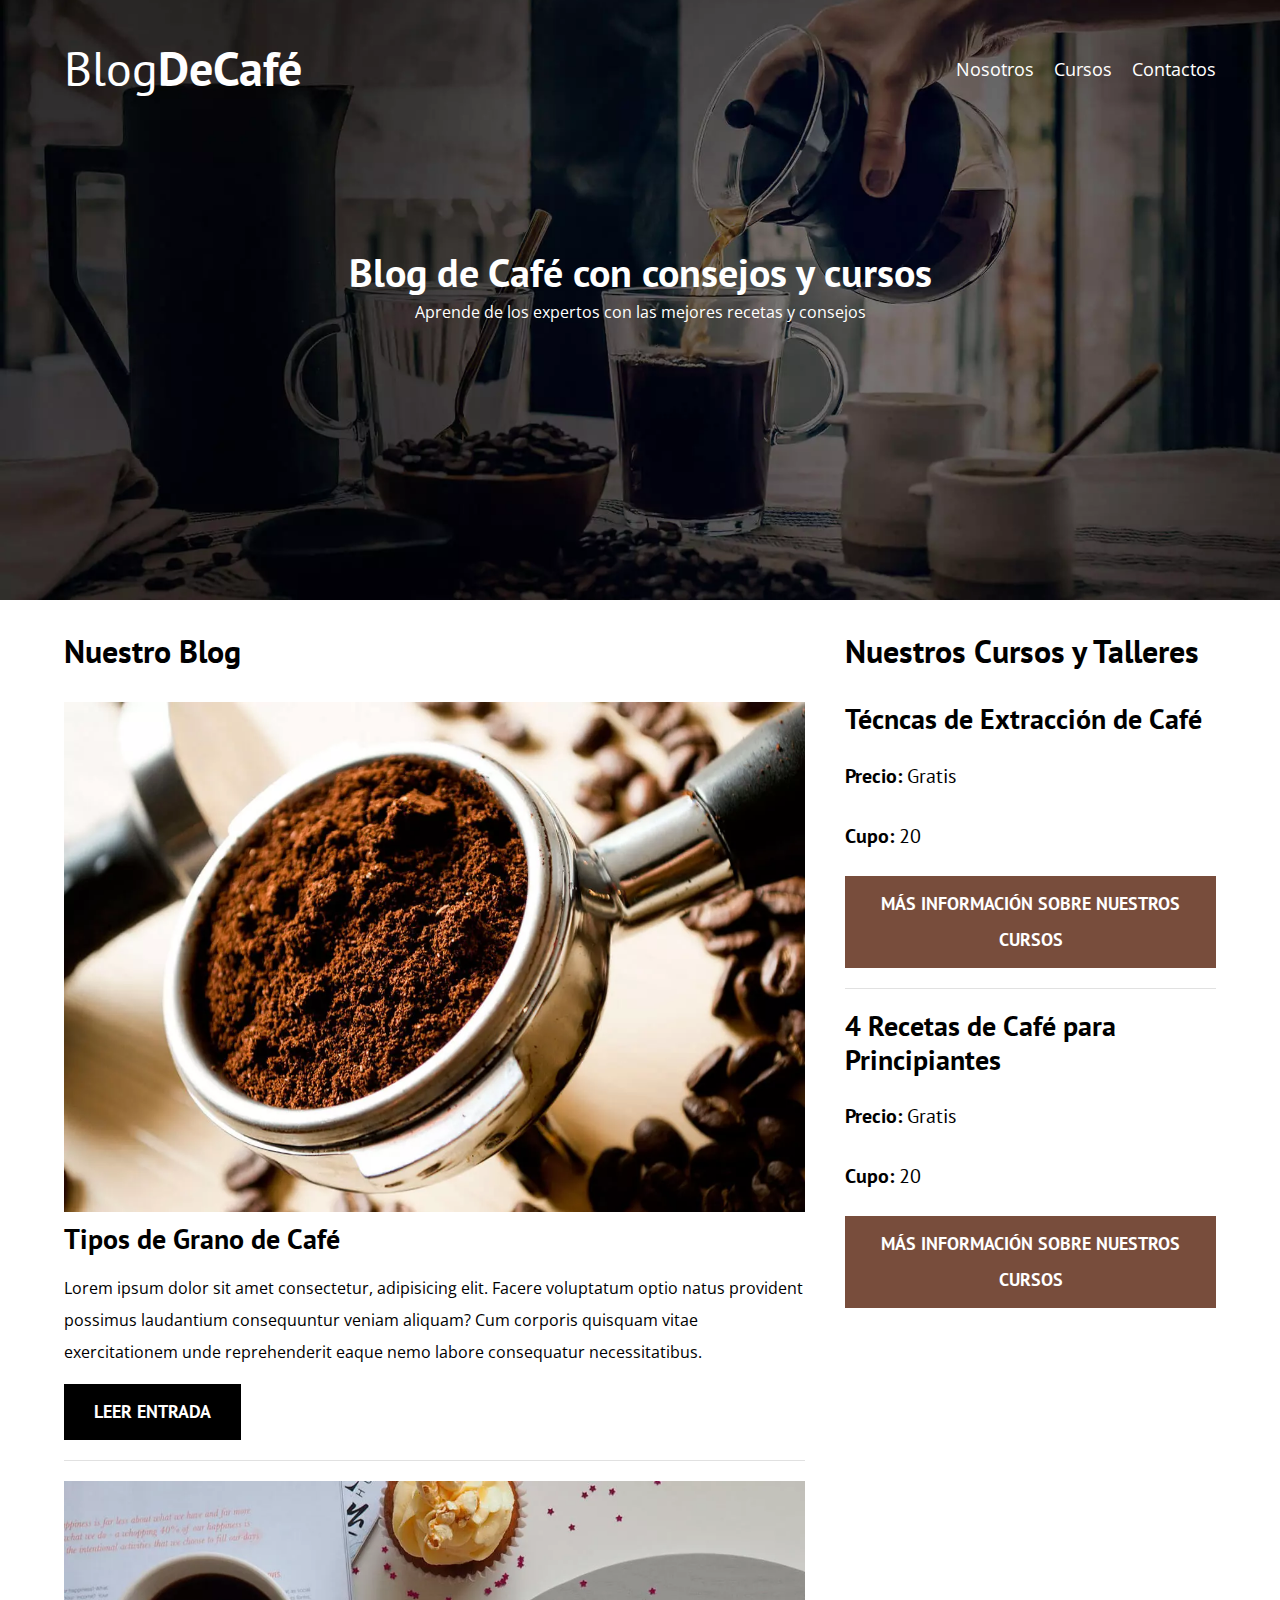
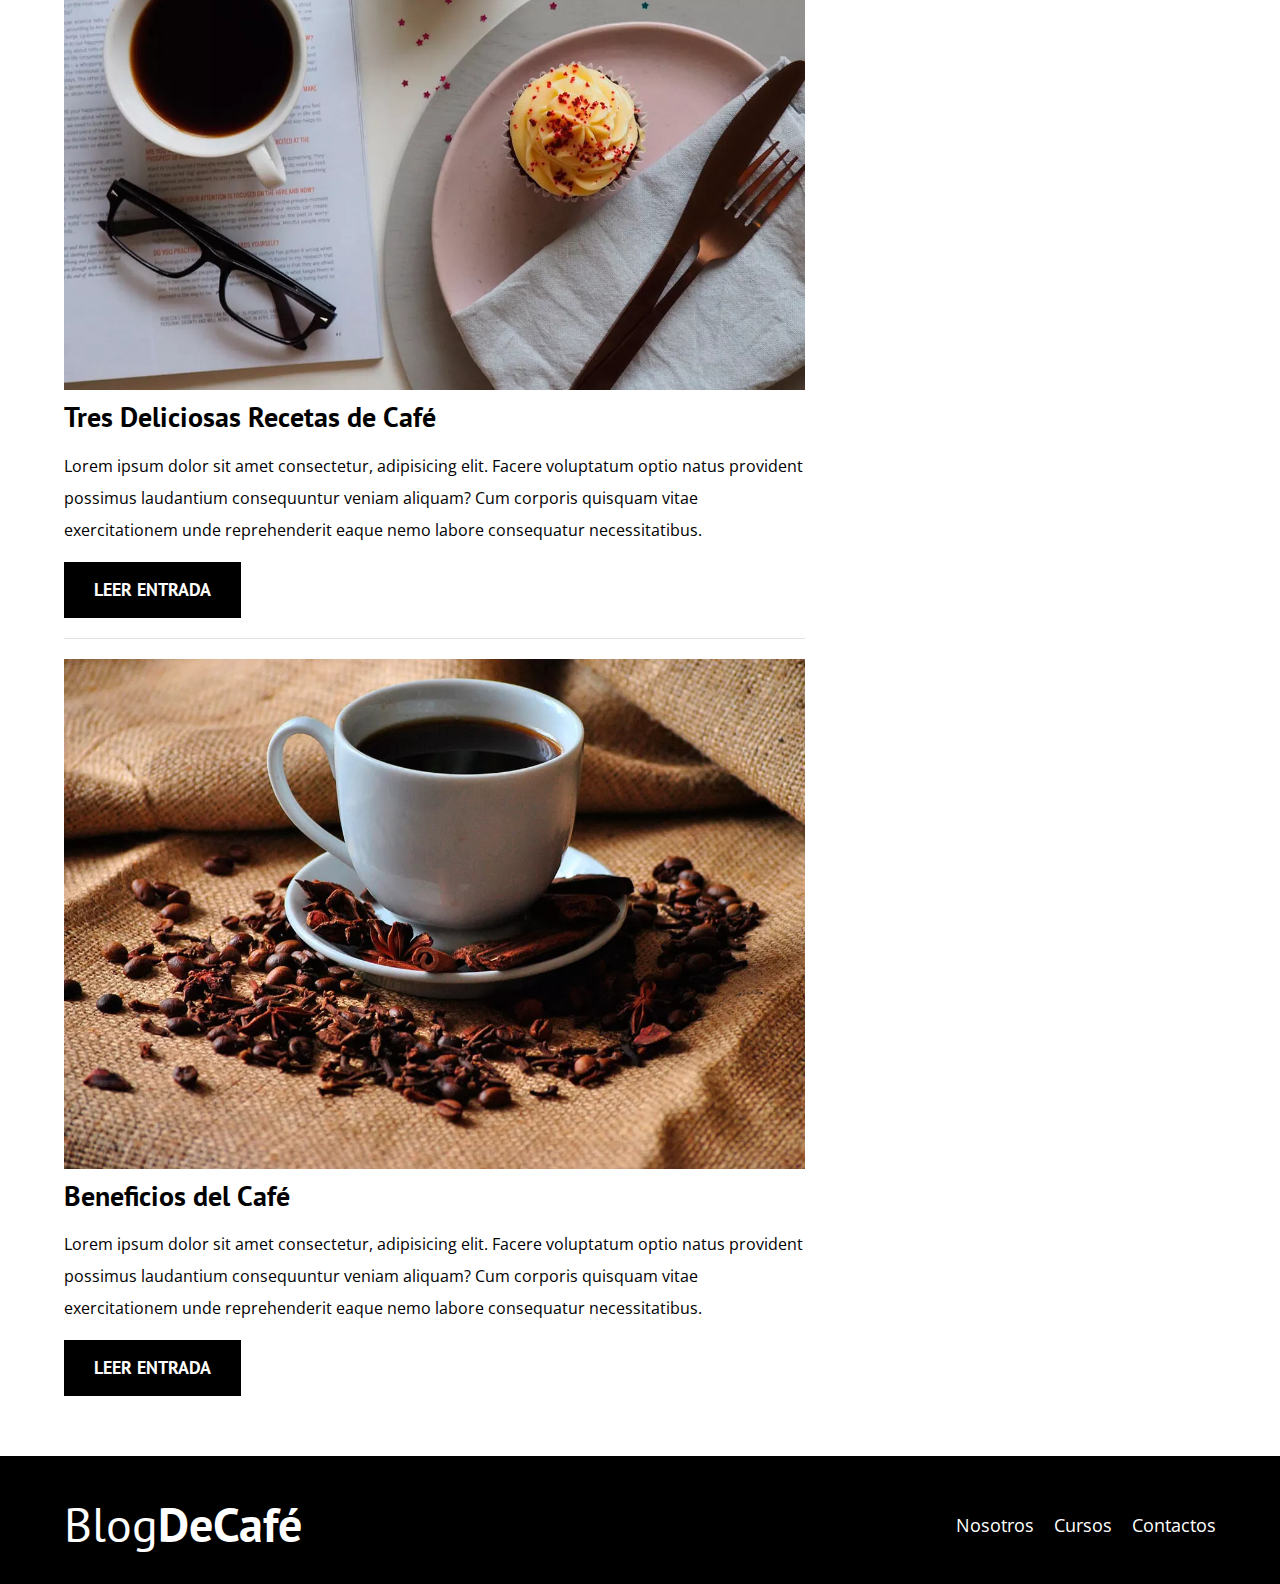
<file: blogdecafe_inicio/blogdecafe_inicio/index.html>
<!DOCTYPE html>
<html lang="en">
<head>
    <meta charset="UTF-8">
    <meta name="viewport" content="width=device-width, initial-scale=1.0">
    <title>BlogDeCafé</title>
    <meta name="description" content="Página Web de blog de Café">
    
    <link rel="preconnect" href="https://fonts.googleapis.com">
    <link rel="preconnect" href="https://fonts.gstatic.com" crossorigin>

    <!--Prefetch-->
    <link rel="prefetch" href="nosotros.html" as="document">
   
    <!--Preload-->
    <link rel="preload" href="css/normalize.css" as="style">
    <link rel="stylesheet" href="css/normalize.css">

    <link rel="preload" href="https://fonts.googleapis.com/css2?family=Open+Sans&family=PT+Sans:wght@400;700&display=swap" crossorigin="crossorigin" as="font">
    <link href="https://fonts.googleapis.com/css2?family=Open+Sans&family=PT+Sans:wght@400;700&display=swap" rel="stylesheet">

    <link rel="preload" href="css/style.css" as="style">
    <link rel="stylesheet" href="css/style.css">

</head>
<body>
    <header class="header">
        <div class="contenedor">
            <div class="barra">
                <a class="logo" href="index.html">
                    <h1 class="logo__nombre no-margin centrar-texto">Blog<span class="logo__bold">DeCafé</span></h1>
                </a>
                <nav class="navegacion">
                    <a href="nosotros.html" class="navegacion__enlace">Nosotros</a>
                    <a href="cursos.html" class="navegacion__enlace">Cursos</a>
                    <a href="contacto.html" class="navegacion__enlace">Contactos</a>
                    </a>
                </nav>
            </div>
        </div>
        <div class="header__texto">
            <h2 class="no-margin">Blog de Café con consejos y cursos</h2>
            <p class="no-margin">Aprende de los expertos con las mejores recetas y consejos</p>
        </div>
    </header>
    <div class="contenedor contenido-principal">
        <main class="blog">
            <h3>Nuestro Blog</h3>
            <article class="entrada">
                <div class="entrada__imagen">
                    <picture>
                        <source loading="lazy" srcset="img/blog1.webp" type="image/webp">
                        <img loading="lazy" src="img/blog1.jpg" alt="imagen blog">
                    </picture>
                </div>
                <div class="entrada__contenido">
                    <h4 class="no-margin">Tipos de Grano de Café</h4>
                    <p>Lorem ipsum dolor sit amet consectetur, adipisicing elit. Facere voluptatum optio natus provident possimus laudantium consequuntur veniam aliquam? Cum corporis quisquam vitae exercitationem unde reprehenderit eaque nemo labore consequatur necessitatibus.</p>
                    <a href="entrada.html" class="boton boton--primario">Leer Entrada</a>
                </div>
            </article>

            <article class="entrada">
                <div class="entrada__imagen"> 
                    <picture>
                        <source loading="lazy" srcset="img/blog2.webp" type="image/webp">
                        <img loading="lazy" src="img/blog2.jpg" alt="imagen blog">
                    </picture>
                </div>
                <div class="entrada__contenido">
                    <h4 class="no-margin">Tres Deliciosas Recetas de Café</h4>
                    <p>Lorem ipsum dolor sit amet consectetur, adipisicing elit. Facere voluptatum optio natus provident possimus laudantium consequuntur veniam aliquam? Cum corporis quisquam vitae exercitationem unde reprehenderit eaque nemo labore consequatur necessitatibus.</p>
                    <a href="entrada.html" class="boton boton--primario">Leer Entrada</a>
                </div>
            </article>

            <article class="entrada">
                <div class="entrada__imagen">
                    <picture>
                        <source loading="lazy" srcset="img/blog3.webp" type="image/webp">
                        <img loading="lazy" src="img/blog3.jpg" alt="imagen blog">
                </picture>
                </div>
                <div class="entrada__contenido">
                    <h4 class="no-margin">Beneficios del Café</h4>
                    <p>Lorem ipsum dolor sit amet consectetur, adipisicing elit. Facere voluptatum optio natus provident possimus laudantium consequuntur veniam aliquam? Cum corporis quisquam vitae exercitationem unde reprehenderit eaque nemo labore consequatur necessitatibus.</p>
                    <a href="entrada.html" class="boton boton--primario">Leer Entrada</a>
                </div>
            </article>
        </main>
        <aside class="sidebar">
            <h3>Nuestros Cursos y Talleres</h3>
            <ul class="cursos no-padding">
                <li class="widget-curso">
                    <h4 class="no-margin">Técncas de Extracción de Café</h4>
                    <p class="widget-curso__label">Precio: 
                        <span class="widget-curso__info">Gratis</span>
                    </p>
                    <p class="widget-curso__label">Cupo: 
                        <span class="widget-curso__info">20</span>
                    </p>
                    <a href="entrada.html" class="boton boton--secundario">Más Información sobre nuestros cursos</a>
                </li>

                <li class="widget-curso">
                    <h4 class="no-margin">4 Recetas de Café para Principiantes</h4>
                    <p class="widget-curso__label">Precio: 
                        <span class="widget-curso__info">Gratis</span>
                    </p>
                    <p class="widget-curso__label">Cupo: 
                        <span class="widget-curso__info">20</span>
                    </p>
                    <a href="entrada.html" class="boton boton--secundario">Más Información sobre nuestros cursos</a>
                </li>

            </ul>
        </aside>
    </div>
    <footer class="footer">
        <div class="contenedor">
            <div class="barra">
                <a class="logo" href="index.html">
                    <h1 class="logo__nombre no-margin centrar-texto">Blog<span class="logo__bold">DeCafé</span></h1>
                </a>
                <nav class="navegacion">
                    <a href="nosotros.html" class="navegacion__enlace">Nosotros</a>
                    <a href="cursos.html" class="navegacion__enlace">Cursos</a>
                    <a href="contacto.html" class="navegacion__enlace">Contactos</a>
                    </a>
                </nav>
            </div>
        </div>
    </footer>
    <script src="js/modernizr.js"></script>
</body>
</html>
</file>
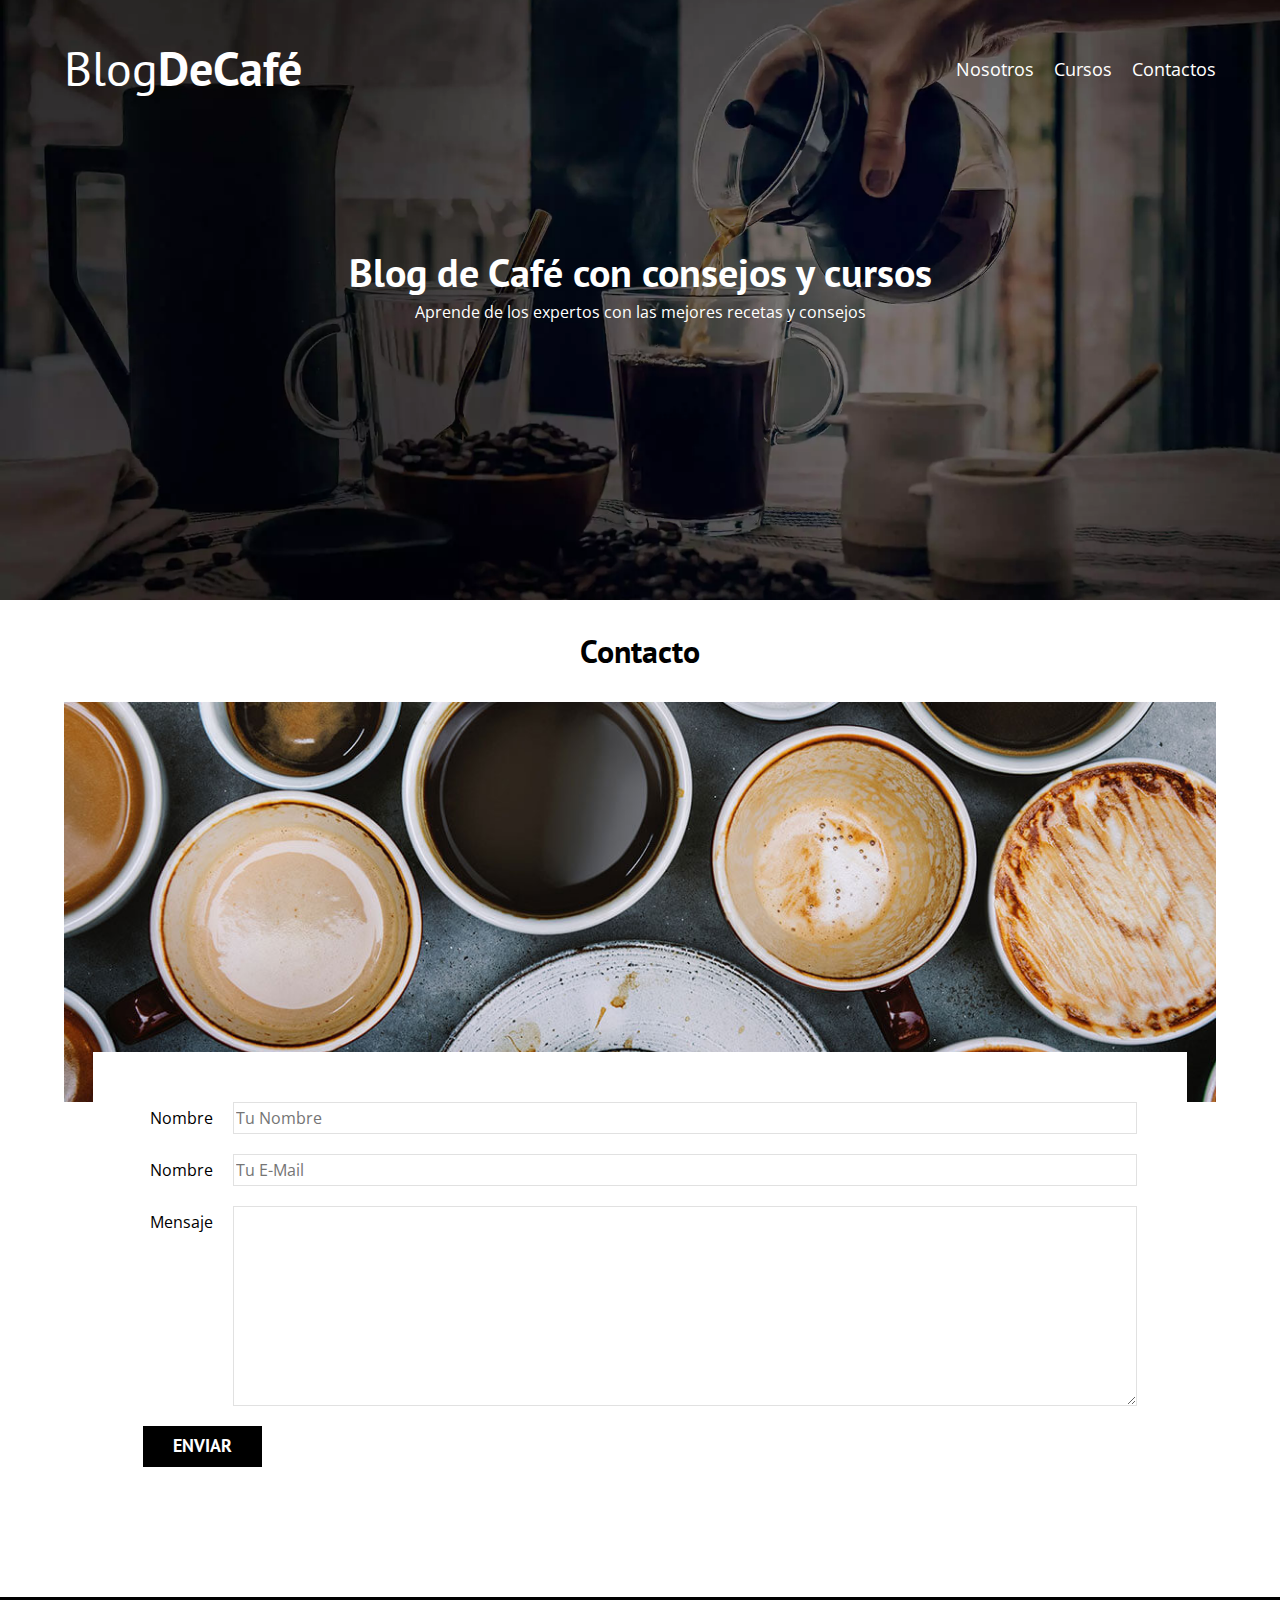
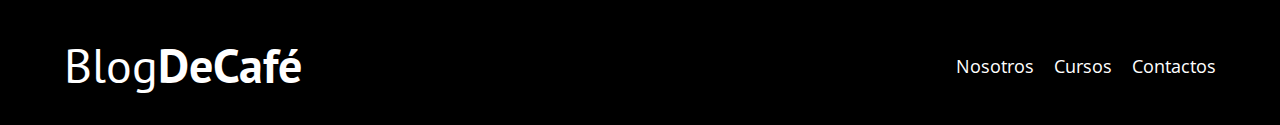
<file: blogdecafe_inicio/blogdecafe_inicio/contacto.html>
<!DOCTYPE html>
<html lang="en">
<head>
    <meta charset="UTF-8">
    <meta name="viewport" content="width=device-width, initial-scale=1.0">
    <title>BlogDeCafé</title>
    <link rel="stylesheet" href="css/normalize.css">
    <link rel="preconnect" href="https://fonts.googleapis.com">
    <link rel="preconnect" href="https://fonts.gstatic.com" crossorigin>
    <link href="https://fonts.googleapis.com/css2?family=Open+Sans&family=PT+Sans:wght@400;700&display=swap" rel="stylesheet">
    <link rel="stylesheet" href="css/style.css">

</head>
<body>
    <header class="header">
        <div class="contenedor">
            <div class="barra">
                <a class="logo" href="index.html">
                    <h1 class="logo__nombre no-margin centrar-texto">Blog<span class="logo__bold">DeCafé</span></h1>
                </a>
                <nav class="navegacion">
                    <a href="nosotros.html" class="navegacion__enlace">Nosotros</a>
                    <a href="cursos.html" class="navegacion__enlace">Cursos</a>
                    <a href="contacto.html" class="navegacion__enlace">Contactos</a>
                    </a>
                </nav>
            </div>
        </div>
        <div class="header__texto">
            <h2 class="no-margin">Blog de Café con consejos y cursos</h2>
            <p class="no-margin">Aprende de los expertos con las mejores recetas y consejos</p>
        </div>
    </header>

    <main class="contenedor">
        <h3 class="centrar-texto">Contacto</h3>
        <div class="contacto-bg"></div>
        <form class="formulario">
            <div class="campo">
                <label class="campo__label" for="nombre">Nombre</label>
                <input
                    class="campo__field"
                    type="text"
                    placeholder="Tu Nombre"
                    id="nombre">
            </div>
            <div class="campo">
                <label class="campo__label" for="email">Nombre</label>
                <input
                    class="campo__field"
                    type="email"
                    placeholder="Tu E-Mail"
                    id="email">
            </div>
            <div class="campo">
                <label class="campo__label" for="mensaje">Mensaje</label>
                <textarea 
                    class="campo__field campo__field--textarea"
                    id="mensaje">
                </textarea>
            </div>
            <div class="campo">
                <input type="submit" value="Enviar" class="boton boton--primario">
            </div>

        </form>
    </main>

    <footer class="footer">
        <div class="contenedor">
            <div class="barra">
                <a class="logo" href="index.html">
                    <h1 class="logo__nombre no-margin centrar-texto">Blog<span class="logo__bold">DeCafé</span></h1>
                </a>
                <nav class="navegacion">
                    <a href="nosotros.html" class="navegacion__enlace">Nosotros</a>
                    <a href="cursos.html" class="navegacion__enlace">Cursos</a>
                    <a href="contacto.html" class="navegacion__enlace">Contactos</a>
                    </a>
                </nav>
            </div>
        </div>
    </footer>
    <script src="js/modernizr.js"></script>
</body>
</html>
</file>
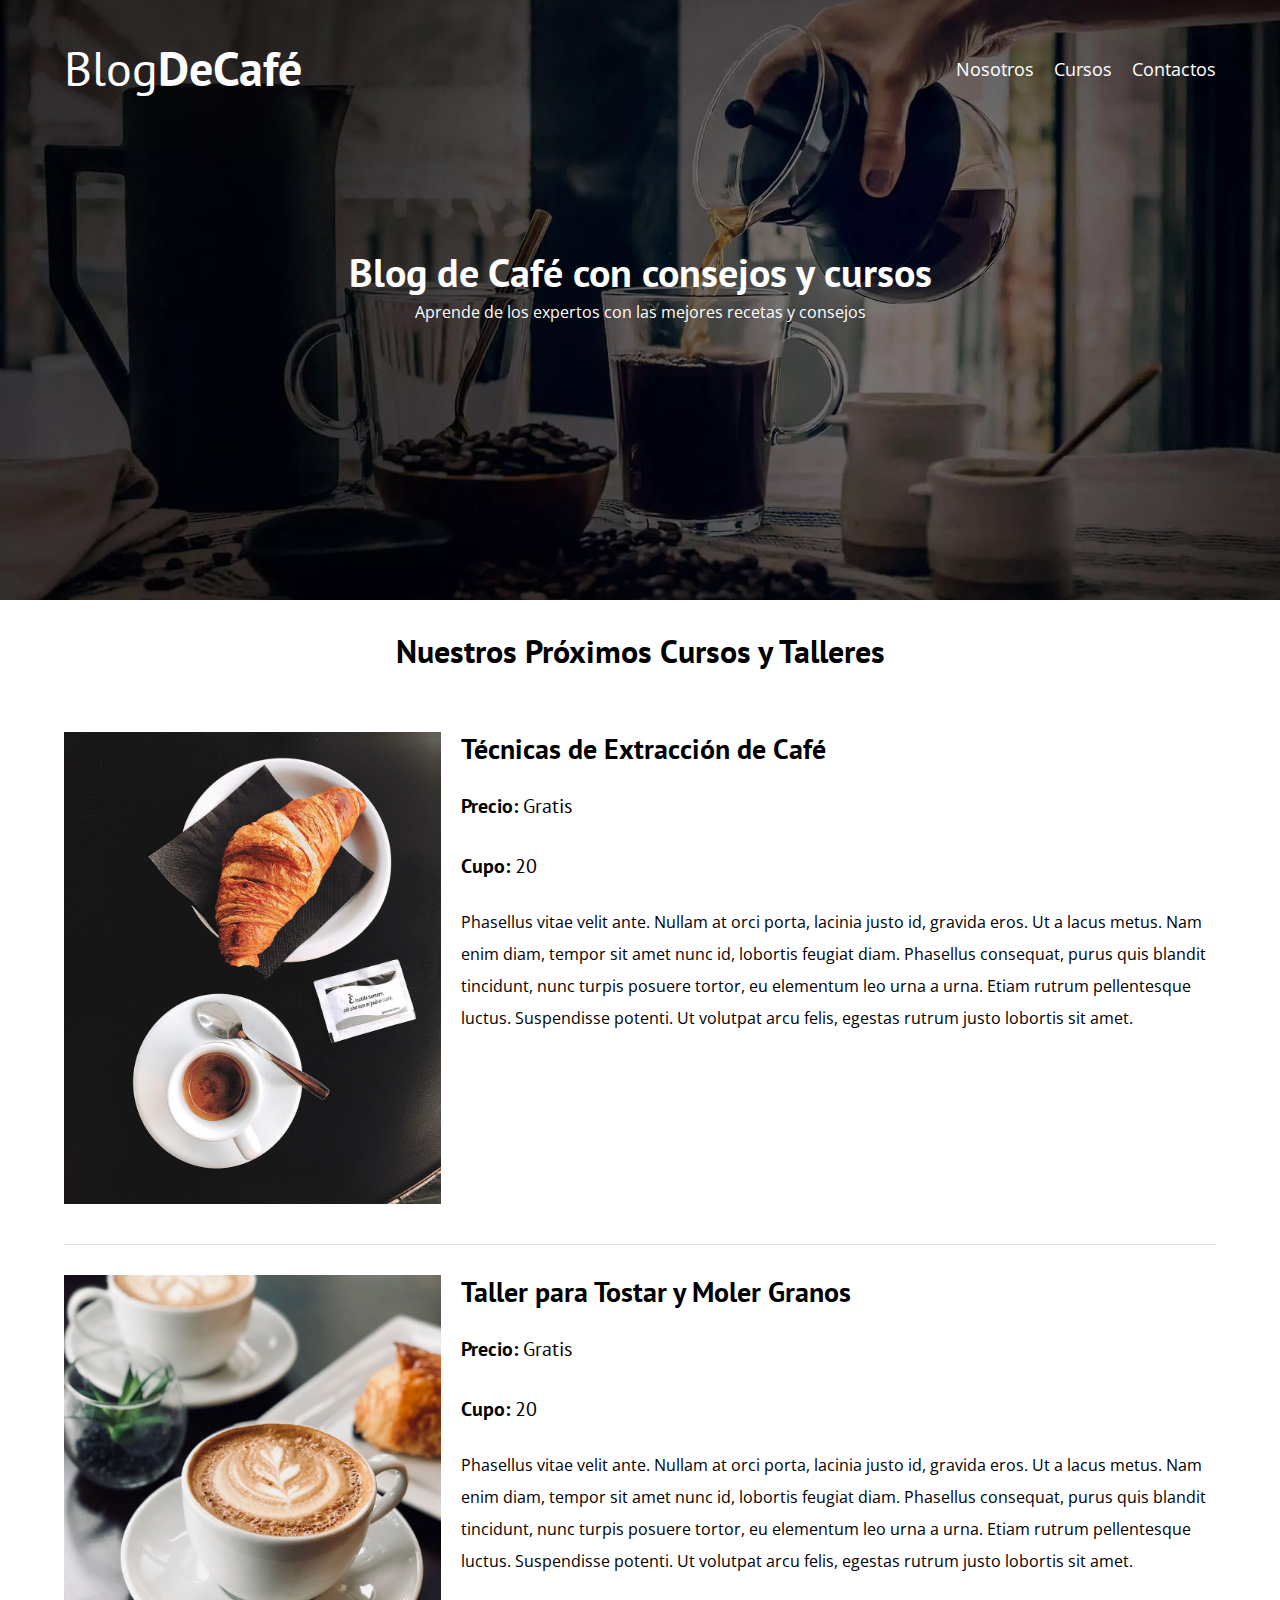
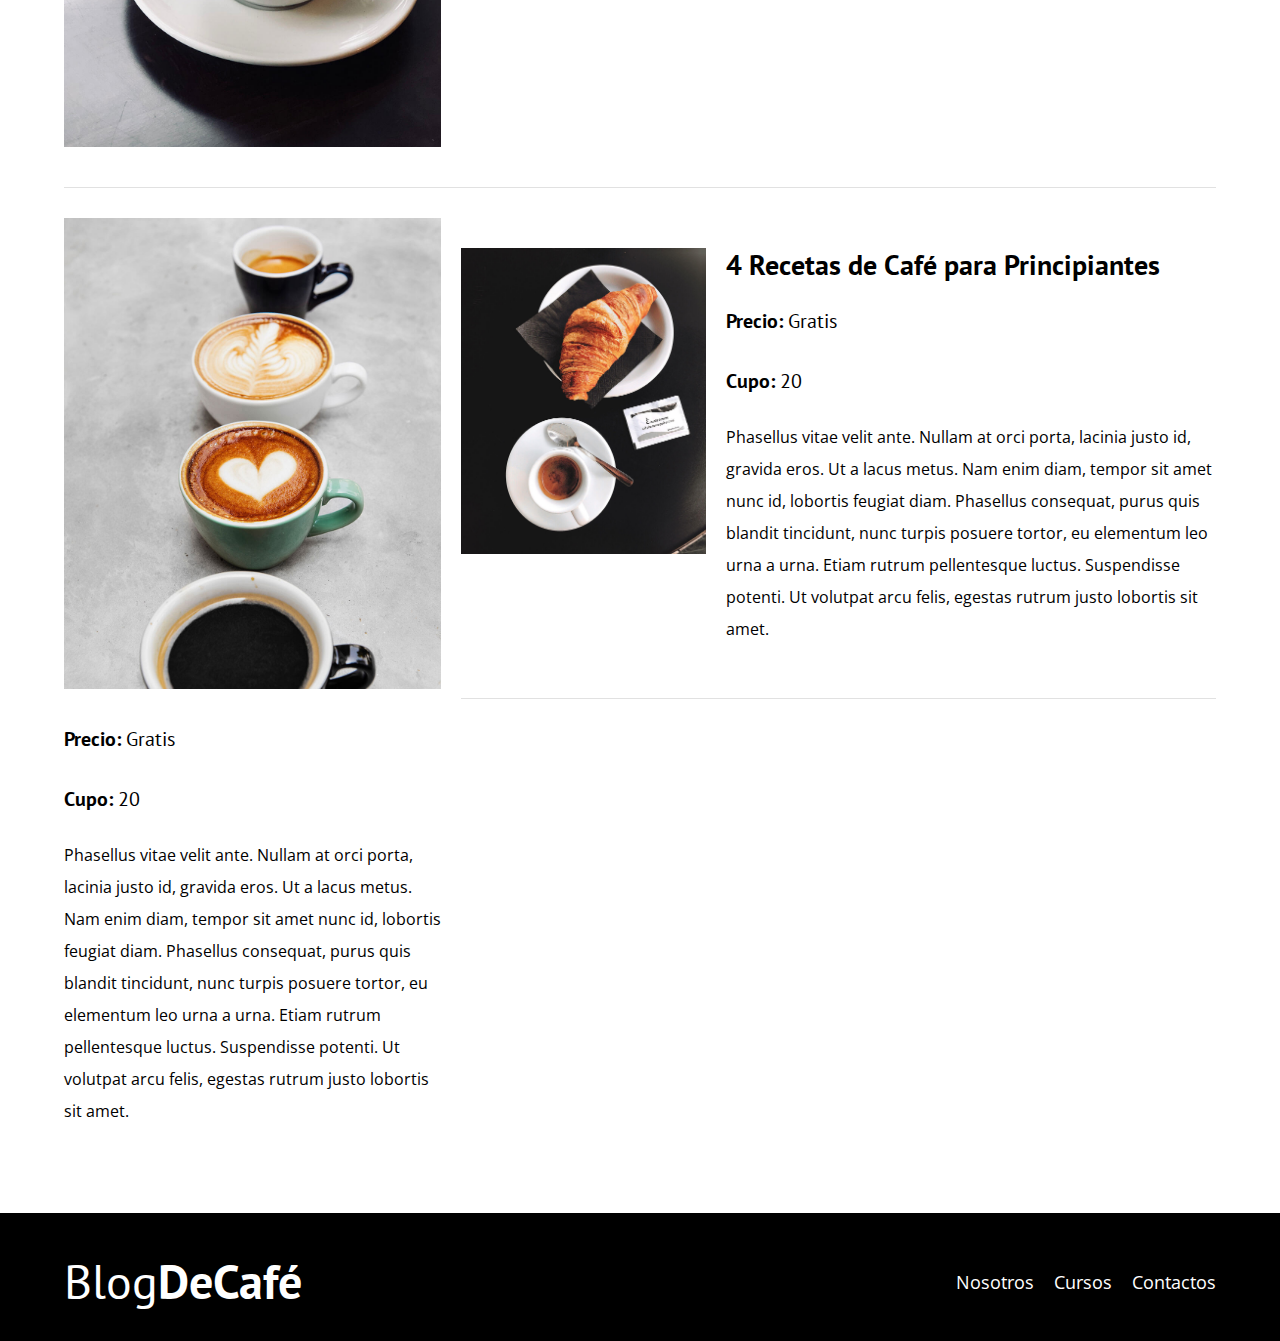
<file: blogdecafe_inicio/blogdecafe_inicio/cursos.html>
<!DOCTYPE html>
<html lang="en">
<head>
    <meta charset="UTF-8">
    <meta name="viewport" content="width=device-width, initial-scale=1.0">
    <title>BlogDeCafé</title>
    <link rel="stylesheet" href="css/normalize.css">
    <link rel="preconnect" href="https://fonts.googleapis.com">
    <link rel="preconnect" href="https://fonts.gstatic.com" crossorigin>
    <link href="https://fonts.googleapis.com/css2?family=Open+Sans&family=PT+Sans:wght@400;700&display=swap" rel="stylesheet">
    <link rel="stylesheet" href="css/style.css">

</head>
<body>
    <header class="header">
        <div class="contenedor">
            <div class="barra">
                <a class="logo" href="index.html">
                    <h1 class="logo__nombre no-margin centrar-texto">Blog<span class="logo__bold">DeCafé</span></h1>
                </a>
                <nav class="navegacion">
                    <a href="nosotros.html" class="navegacion__enlace">Nosotros</a>
                    <a href="cursos.html" class="navegacion__enlace">Cursos</a>
                    <a href="contacto.html" class="navegacion__enlace">Contactos</a>
                    </a>
                </nav>
            </div>
        </div>
        <div class="header__texto">
            <h2 class="no-margin">Blog de Café con consejos y cursos</h2>
            <p class="no-margin">Aprende de los expertos con las mejores recetas y consejos</p>
        </div>
    </header>

    <main class="contenedor">
        <h3 class="centrar-texto">Nuestros Próximos Cursos y Talleres</h3>

        <div class="curso">
            <div class="curso__imagen">
                <img src="img/curso1.jpg" alt="imagen curso">
            </div>

            <div class="curso__informacion">
                <h4 class="no-margin">Técnicas de Extracción de Café</h4>
            <p class="curso__label">Precio: 
                <span class="curso__info">Gratis</span>
            </p>
            <p class="curso__label">Cupo: 
                <span class="curso__info">20</span>
            </p>
            <p class="curso__descripcion">
                Phasellus vitae velit ante. Nullam at orci porta, lacinia justo id, gravida eros. Ut a lacus metus. Nam enim diam, tempor sit amet nunc id, lobortis feugiat diam. Phasellus consequat, purus quis blandit tincidunt, nunc turpis posuere tortor, eu elementum leo urna a urna. Etiam rutrum pellentesque luctus. Suspendisse potenti. Ut volutpat arcu felis, egestas rutrum justo lobortis sit amet.
            </p>
            </div> <!--info curso-->
        </div> <!--.curso-->

        <div class="curso">
            <div class="curso__imagen">
                <img src="img/curso2.jpg" alt="imagen curso">
            </div>

            <div class="curso__informacion">
                <h4 class="no-margin">Taller para Tostar y Moler Granos</h4>
            <p class="curso__label">Precio: 
                <span class="curso__info">Gratis</span>
            </p>
            <p class="curso__label">Cupo: 
                <span class="curso__info">20</span>
            </p>
            <p class="curso__descripcion">
                Phasellus vitae velit ante. Nullam at orci porta, lacinia justo id, gravida eros. Ut a lacus metus. Nam enim diam, tempor sit amet nunc id, lobortis feugiat diam. Phasellus consequat, purus quis blandit tincidunt, nunc turpis posuere tortor, eu elementum leo urna a urna. Etiam rutrum pellentesque luctus. Suspendisse potenti. Ut volutpat arcu felis, egestas rutrum justo lobortis sit amet.
            </p>
            </div> <!--info curso-->
        </div> <!--.curso-->

        <div class="curso">
            <div class="curso__imagen">
                <img src="img/curso3.jpg" alt="imagen curso">
            </div> <div class="curso">
                <div class="curso__imagen">
                    <img src="img/curso1.jpg" alt="imagen curso">
                </div>
    
                <div class="curso__informacion">
                    <h4 class="no-margin">4 Recetas de Café para Principiantes</h4>
                <p class="curso__label">Precio: 
                    <span class="curso__info">Gratis</span>
                </p>
                <p class="curso__label">Cupo: 
                    <span class="curso__info">20</span>
                </p>
                <p class="curso__descripcion">
                    Phasellus vitae velit ante. Nullam at orci porta, lacinia justo id, gravida eros. Ut a lacus metus. Nam enim diam, tempor sit amet nunc id, lobortis feugiat diam. Phasellus consequat, purus quis blandit tincidunt, nunc turpis posuere tortor, eu elementum leo urna a urna. Etiam rutrum pellentesque luctus. Suspendisse potenti. Ut volutpat arcu felis, egestas rutrum justo lobortis sit amet.
                </p>
                </div> <!--info curso-->
    
            </div> <!--.curso-->

            <div class="curso__informacion">
                <h4 class="no-margin"></h4>
            <p class="curso__label">Precio: 
                <span class="curso__info">Gratis</span>
            </p>
            <p class="curso__label">Cupo: 
                <span class="curso__info">20</span>
            </p>
            <p class="curso__descripcion">
                Phasellus vitae velit ante. Nullam at orci porta, lacinia justo id, gravida eros. Ut a lacus metus. Nam enim diam, tempor sit amet nunc id, lobortis feugiat diam. Phasellus consequat, purus quis blandit tincidunt, nunc turpis posuere tortor, eu elementum leo urna a urna. Etiam rutrum pellentesque luctus. Suspendisse potenti. Ut volutpat arcu felis, egestas rutrum justo lobortis sit amet.
            </p>
            </div> <!--info curso-->
        </div> <!--.curso-->
       
    </main>

    <footer class="footer">
        <div class="contenedor">
            <div class="barra">
                <a class="logo" href="index.html">
                    <h1 class="logo__nombre no-margin centrar-texto">Blog<span class="logo__bold">DeCafé</span></h1>
                </a>
                <nav class="navegacion">
                    <a href="nosotros.html" class="navegacion__enlace">Nosotros</a>
                    <a href="cursos.html" class="navegacion__enlace">Cursos</a>
                    <a href="contacto.html" class="navegacion__enlace">Contactos</a>
                    </a>
                </nav>
            </div>
        </div>
    </footer>
    <script src="js/modernizr.js"></script>
</body>
</html>
</file>
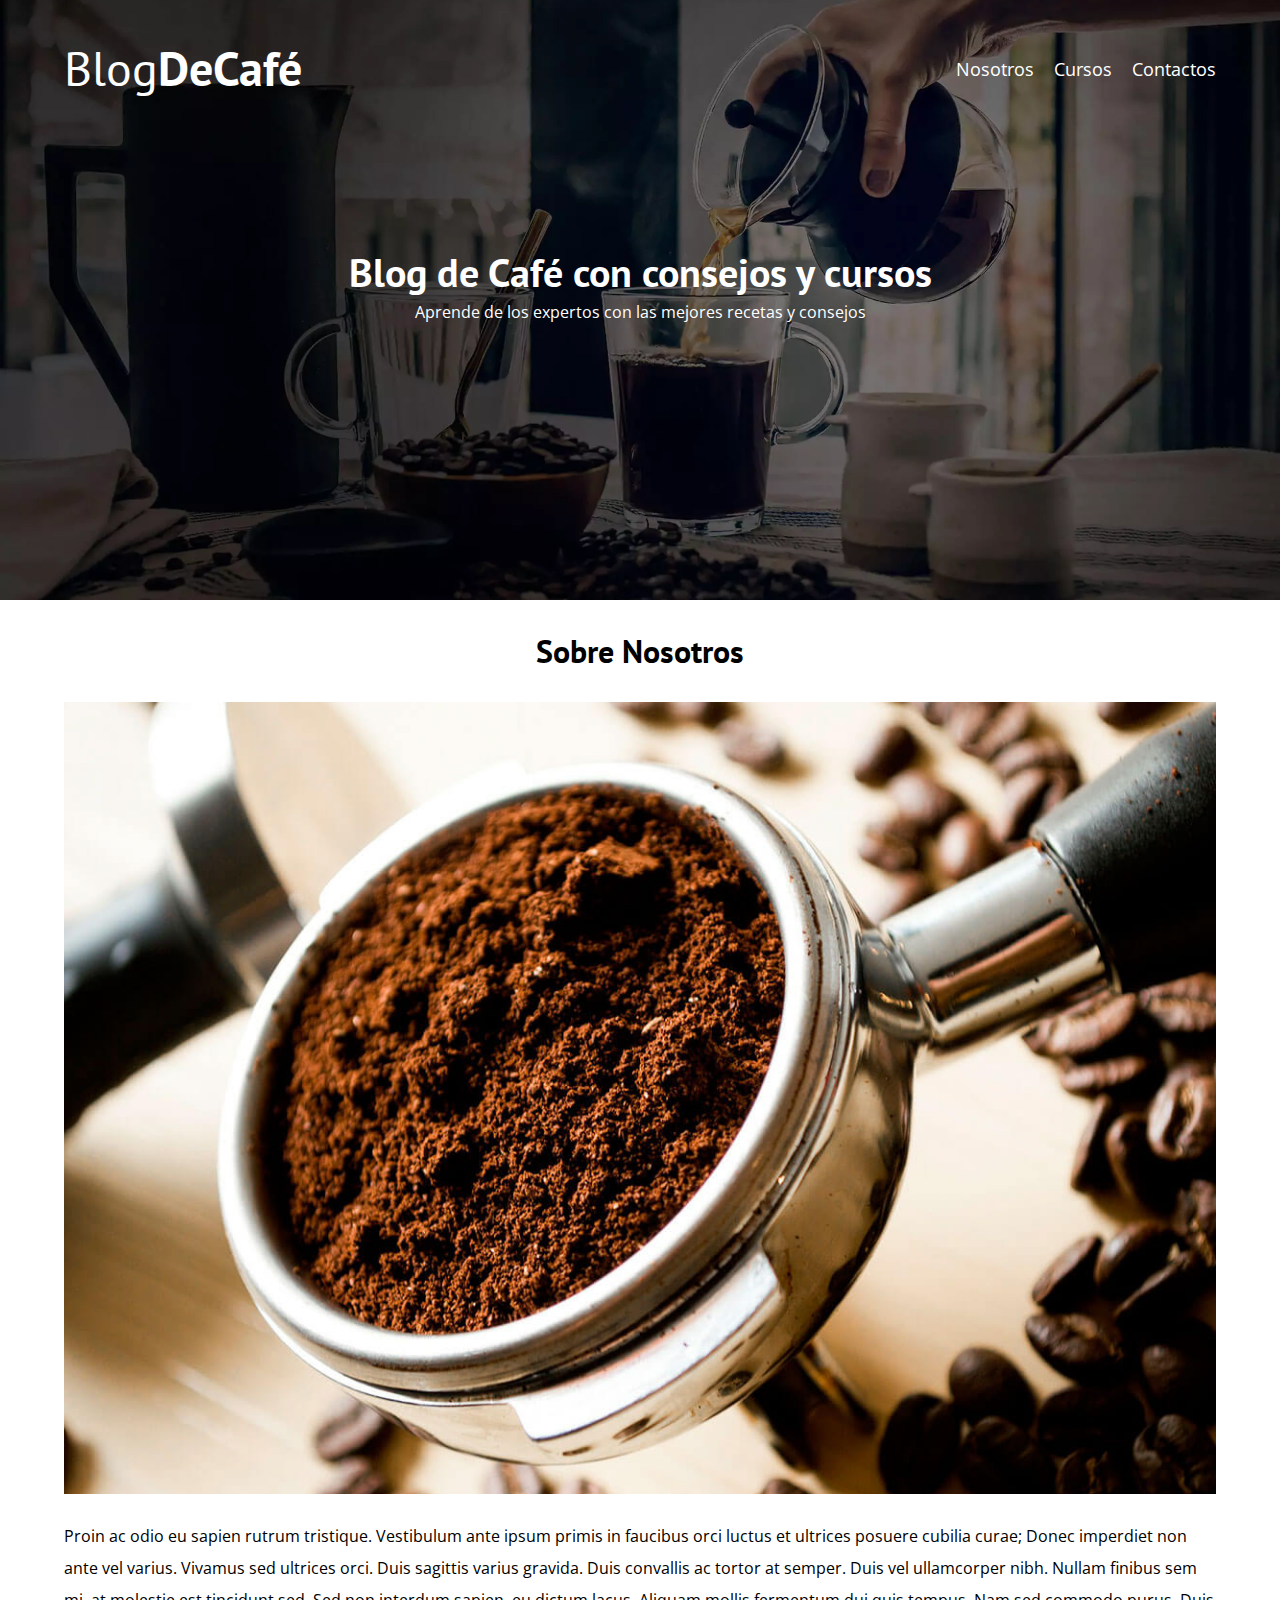
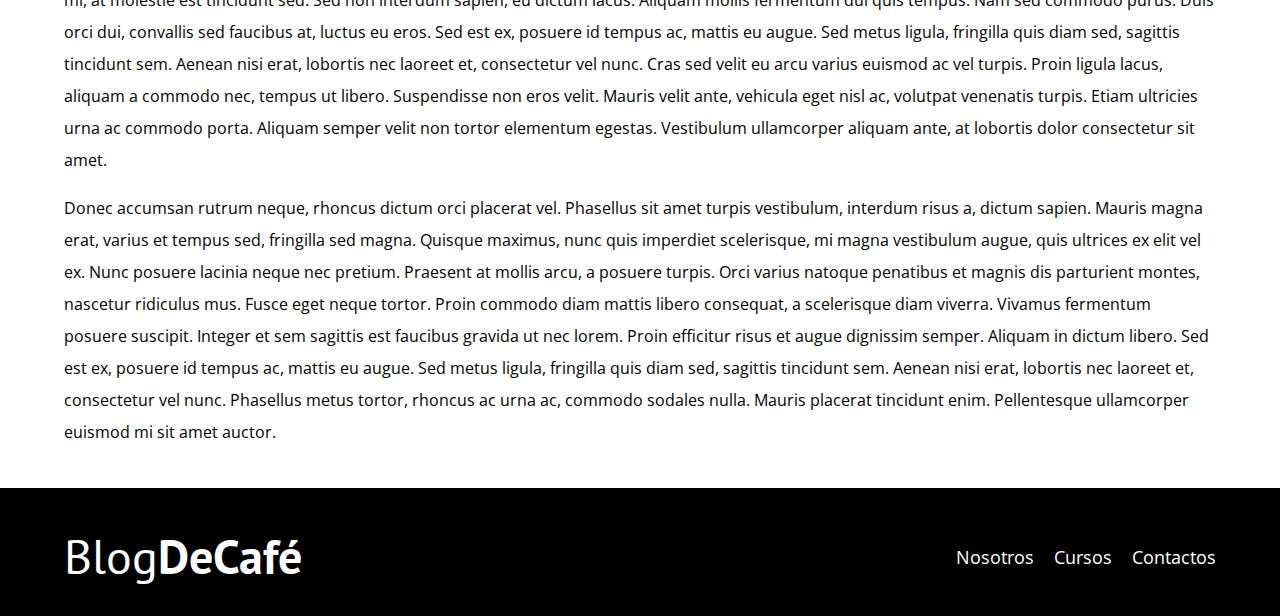
<file: blogdecafe_inicio/blogdecafe_inicio/entrada.html>
<!DOCTYPE html>
<html lang="en">
<head>
    <meta charset="UTF-8">
    <meta name="viewport" content="width=device-width, initial-scale=1.0">
    <title>BlogDeCafé</title>
    <link rel="stylesheet" href="css/normalize.css">
    <link rel="preconnect" href="https://fonts.googleapis.com">
    <link rel="preconnect" href="https://fonts.gstatic.com" crossorigin>
    <link href="https://fonts.googleapis.com/css2?family=Open+Sans&family=PT+Sans:wght@400;700&display=swap" rel="stylesheet">
    <link rel="stylesheet" href="css/style.css">

</head>
<body>
    <header class="header">
        <div class="contenedor">
            <div class="barra">
                <a class="logo" href="index.html">
                    <h1 class="logo__nombre no-margin centrar-texto">Blog<span class="logo__bold">DeCafé</span></h1>
                </a>
                <nav class="navegacion">
                    <a href="nosotros.html" class="navegacion__enlace">Nosotros</a>
                    <a href="cursos.html" class="navegacion__enlace">Cursos</a>
                    <a href="contacto.html" class="navegacion__enlace">Contactos</a>
                    </a>
                </nav>
            </div>
        </div>
        <div class="header__texto">
            <h2 class="no-margin">Blog de Café con consejos y cursos</h2>
            <p class="no-margin">Aprende de los expertos con las mejores recetas y consejos</p>
        </div>
    </header>

    <main class="contenedor">
        <h3 class="centrar-texto">Sobre Nosotros</h3>
        <img src="img/blog1.jpg" alt="imagen del blog">
        <p>
        Proin ac odio eu sapien rutrum tristique. Vestibulum ante ipsum primis in faucibus orci luctus et ultrices posuere cubilia curae; Donec imperdiet non ante vel varius. Vivamus sed ultrices orci. Duis sagittis varius gravida. Duis convallis ac tortor at semper. Duis vel ullamcorper nibh. Nullam finibus sem mi, at molestie est tincidunt sed. Sed non interdum sapien, eu dictum lacus. Aliquam mollis fermentum dui quis tempus. Nam sed commodo purus. Duis orci dui, convallis sed faucibus at, luctus eu eros. Sed est ex, posuere id tempus ac, mattis eu augue. Sed metus ligula, fringilla quis diam sed, sagittis tincidunt sem. Aenean nisi erat, lobortis nec laoreet et, consectetur vel nunc. Cras sed velit eu arcu varius euismod ac vel turpis. Proin ligula lacus, aliquam a commodo nec, tempus ut libero. Suspendisse non eros velit. Mauris velit ante, vehicula eget nisl ac, volutpat venenatis turpis.
        Etiam ultricies urna ac commodo porta. Aliquam semper velit non tortor elementum egestas. Vestibulum ullamcorper aliquam ante, at lobortis dolor consectetur sit amet. 
        </p>
        <p>
        Donec accumsan rutrum neque, rhoncus dictum orci placerat vel. Phasellus sit amet turpis vestibulum, interdum risus a, dictum sapien. Mauris magna erat, varius et tempus sed, fringilla sed magna. Quisque maximus, nunc quis imperdiet scelerisque, mi magna vestibulum augue, quis ultrices ex elit vel ex. Nunc posuere lacinia neque nec pretium. Praesent at mollis arcu, a posuere turpis. Orci varius natoque penatibus et magnis dis parturient montes, nascetur ridiculus mus. Fusce eget neque tortor. Proin commodo diam mattis libero consequat, a scelerisque diam viverra. Vivamus fermentum posuere suscipit. Integer et sem sagittis est faucibus gravida ut nec lorem. Proin efficitur risus et augue dignissim semper. Aliquam in dictum libero. Sed est ex, posuere id tempus ac, mattis eu augue. Sed metus ligula, fringilla quis diam sed, sagittis tincidunt sem. Aenean nisi erat, lobortis nec laoreet et, consectetur vel nunc. Phasellus metus tortor, rhoncus ac urna ac, commodo sodales nulla. Mauris placerat tincidunt enim. 
        Pellentesque ullamcorper euismod mi sit amet auctor.
        </p>
    </main>

    <footer class="footer">
        <div class="contenedor">
            <div class="barra">
                <a class="logo" href="index.html">
                    <h1 class="logo__nombre no-margin centrar-texto">Blog<span class="logo__bold">DeCafé</span></h1>
                </a>
                <nav class="navegacion">
                    <a href="nosotros.html" class="navegacion__enlace">Nosotros</a>
                    <a href="cursos.html" class="navegacion__enlace">Cursos</a>
                    <a href="contacto.html" class="navegacion__enlace">Contactos</a>
                    </a>
                </nav>
            </div>
        </div>
    </footer>
    <script src="js/modernizr.js"></script>
</body>
</html>
</file>
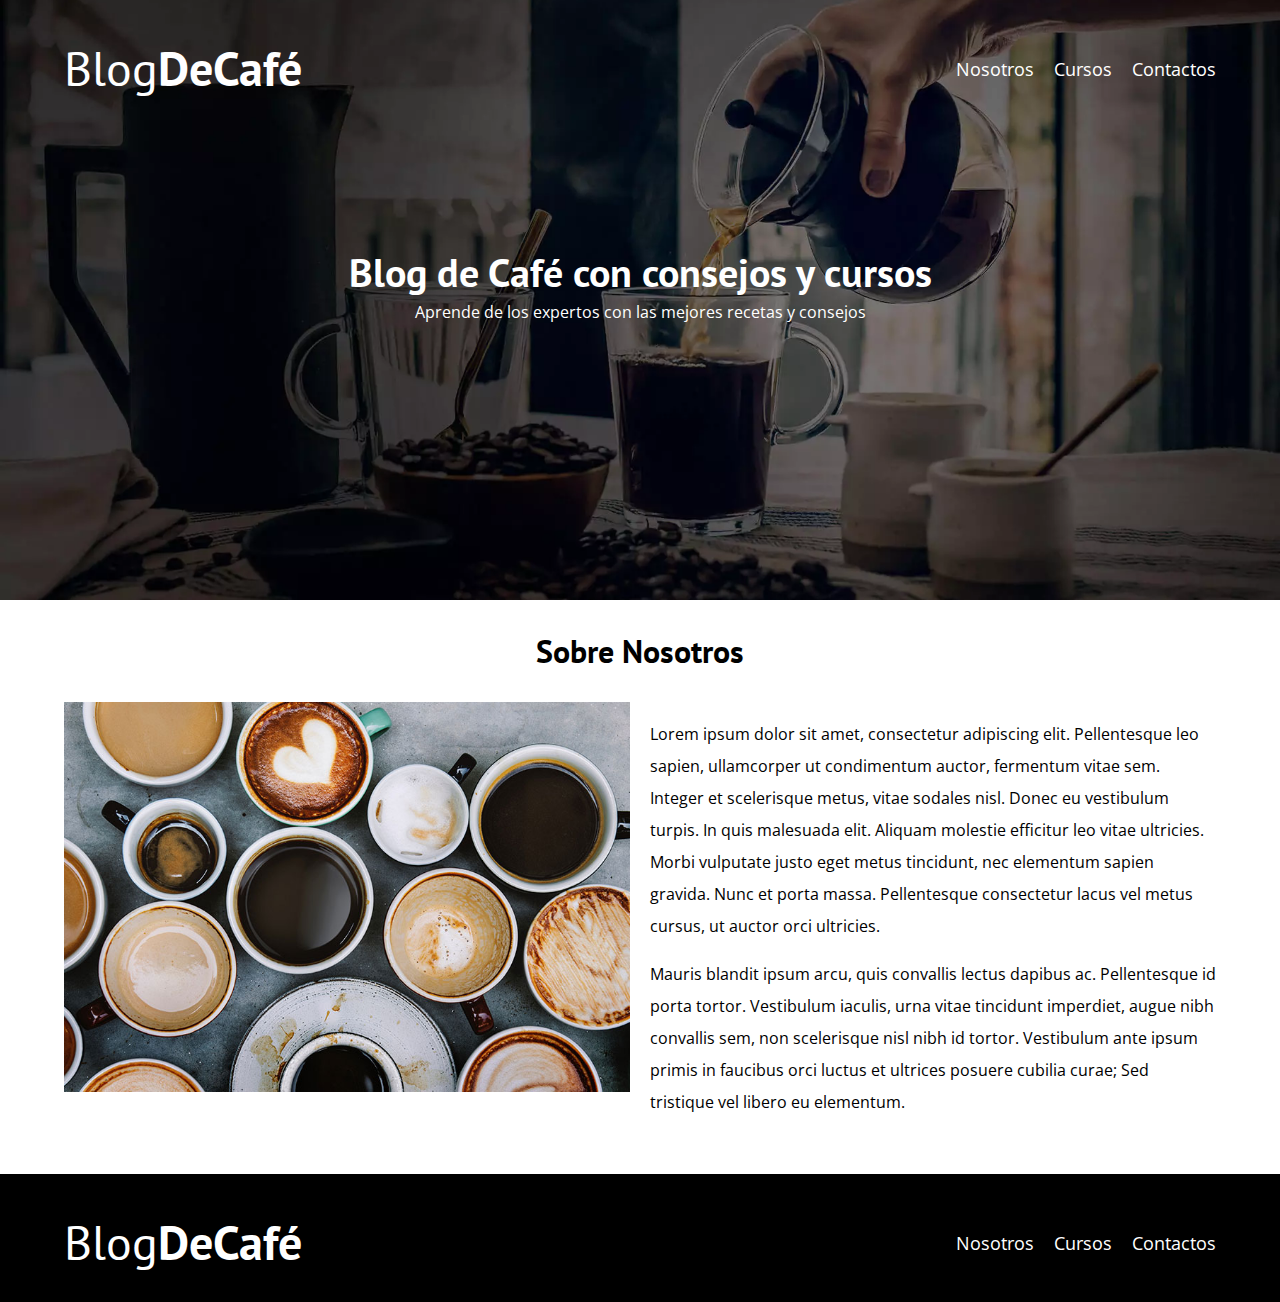
<file: blogdecafe_inicio/blogdecafe_inicio/nosotros.html>
<!DOCTYPE html>
<html lang="en">
<head>
    <meta charset="UTF-8">
    <meta name="viewport" content="width=device-width, initial-scale=1.0">
    <title>BlogDeCafé</title>
    <link rel="stylesheet" href="css/normalize.css">
    <link rel="preconnect" href="https://fonts.googleapis.com">
    <link rel="preconnect" href="https://fonts.gstatic.com" crossorigin>
    <link href="https://fonts.googleapis.com/css2?family=Open+Sans&family=PT+Sans:wght@400;700&display=swap" rel="stylesheet">
    <link rel="stylesheet" href="css/style.css">

</head>
<body>
    <header class="header">
        <div class="contenedor">
            <div class="barra">
                <a class="logo" href="index.html">
                    <h1 class="logo__nombre no-margin centrar-texto">Blog<span class="logo__bold">DeCafé</span></h1>
                </a>
                <nav class="navegacion">
                    <a href="nosotros.html" class="navegacion__enlace">Nosotros</a>
                    <a href="cursos.html" class="navegacion__enlace">Cursos</a>
                    <a href="contacto.html" class="navegacion__enlace">Contactos</a>
                    </a>
                </nav>
            </div>
        </div>
        <div class="header__texto">
            <h2 class="no-margin">Blog de Café con consejos y cursos</h2>
            <p class="no-margin">Aprende de los expertos con las mejores recetas y consejos</p>
        </div>
    </header>

    <main class="contenedor">
        <h3 class="centrar-texto">Sobre Nosotros</h3>
        <div class="sobre-nosotros">
            <div class="sobre-nosotros__imagen">
                <img src="img/nosotros.jpg" alt="imagen nosotros">
            </div>
            <div class="sobre-nosotros__texto">
                <p>
                    Lorem ipsum dolor sit amet, consectetur adipiscing elit. Pellentesque leo sapien, ullamcorper ut condimentum auctor, fermentum vitae sem. Integer et scelerisque metus, vitae sodales nisl. Donec eu vestibulum turpis. In quis malesuada elit. Aliquam molestie efficitur leo vitae ultricies. Morbi vulputate justo eget metus tincidunt, nec elementum sapien gravida. Nunc et porta massa. Pellentesque consectetur lacus vel metus cursus, ut auctor orci ultricies.
                </p>
                <p>
                    Mauris blandit ipsum arcu, quis convallis lectus dapibus ac. Pellentesque id porta tortor. Vestibulum iaculis, urna vitae tincidunt imperdiet, augue nibh convallis sem, non scelerisque nisl nibh id tortor. Vestibulum ante ipsum primis in faucibus orci luctus et ultrices posuere cubilia curae; Sed tristique vel libero eu elementum.
                </p>
            </div>
        </div>
    </main>

    <footer class="footer">
        <div class="contenedor">
            <div class="barra">
                <a class="logo" href="index.html">
                    <h1 class="logo__nombre no-margin centrar-texto">Blog<span class="logo__bold">DeCafé</span></h1>
                </a>
                <nav class="navegacion">
                    <a href="nosotros.html" class="navegacion__enlace">Nosotros</a>
                    <a href="cursos.html" class="navegacion__enlace">Cursos</a>
                    <a href="contacto.html" class="navegacion__enlace">Contactos</a>
                    </a>
                </nav>
            </div>
        </div>
    </footer>
    <script src="js/modernizr.js"></script>
</body>
</html>
</file>
<file: blogdecafe_inicio/blogdecafe_inicio/css/style.css>
:root {
    --fuenteHeading: 'PT Sans', sans-serif;
    --fuenteParrafos: 'Open Sans', sans-serif;

    --primario: #784d3c;
    --gris: #e1e1e1;
    --blanco: #fff;
    --negro: #000;
}
html {
    box-sizing: border-box;
    font-size: 62.5%; /*1rem=10px*/
}
*, *:before, *:after {
    box-sizing: inherit;
}
body {
    font-family: var(--fuenteParrafos);
    font-size: 1.6rem;
    line-height: 2;
}

/** Globales **/
.contenedor {
    width: min(90%, 120rem);
    margin: 0 auto;
}
a {
    text-decoration: none;
}
h1, h2, h3, h4 {
    font-family: var(--fuenteHeading);
    line-height: 1.2;
}
h1 {
    font-size: 4.8rem;
}
h2 {
    font-size: 4rem;
}
h3 {
    font-size: 3.2rem;
}
h4 {
    font-size: 2.8rem;
}
img {
    max-width: 100%;
}

/** Utilidades **/
.no-margin {
    margin: 0;
}
.no-padding {
    padding: 0;
}
.centrar-texto {
    text-align: center;
}

/** Header **/
.webp .header {
    background-image: url(../img/banner.webp);
}
.no-webp .header {
    background-image: url(../img/banner.jpg);
}
.header {
    height: 60rem;
    background-size: cover;
    background-repeat: no-repeat;
    background-position: center center;
}
.header__texto {
    text-align: center;
    color:var(--blanco);
    margin-top: 5rem;
}

@media (min-width: 768px) {
    .header__texto {
        margin-top: 15rem;
    }
}

.barra {
    padding-top: 4rem;
}
@media (min-width: 768px) {
    .barra {
        display: flex;
        justify-content: space-between;
        align-items: center;
    }
}
.logo {
    color:var(--blanco)
}
.logo__nombre {
    font-weight: 400;
}
.logo__bold {
    font-weight: 700;
}

@media (min-width: 768px) {
    .navegacion{
        display: flex;
        gap: 2rem;
    }
}
.navegacion__enlace {
    display: block;
    text-align: center;
    font-size: 1.8rem;
    color:var(--blanco);
}

/** Contenido **/
@media (min-width: 768px) {
    .contenido-principal {
        display: grid;
        grid-template-columns: 2fr 1fr;
        column-gap: 4rem;
    }
}
.entrada {
    border-bottom: 1px solid var(--gris);
    margin-bottom: 2rem;
}
.entrada:last-of-type {
    border: none;
    margin-bottom: 0;
}
/*boton*/
.boton {
    display: block;
    font-family: var(--fuenteHeading);
    color:var(--blanco);
    text-align: center;
    padding: 1rem 3rem;
    font-size: 1.8rem;
    text-transform: uppercase;
    font-weight: 700;
    margin-bottom: 2rem;
    border: none;
}
.boton:hover {
    cursor: pointer;
}
@media (min-width: 768px) {
    .boton{
        display: inline-block;
    }
}
.boton--primario {
    background-color: var(--negro);
}
.boton--secundario {
    background-color: var(--primario);
}

/*cursos*/
.cursos {
    list-style: none;
}
.widget-curso {
    border-bottom: 1px solid var(--gris);
    margin-bottom: 2rem;
}
.widget-curso:last-of-type {
    border: none;
    margin-bottom: 0;
}
.widget-curso__label  {
    font-family:var(--fuenteHeading);
    font-weight: bold;
}
.widget-curso__info {
    font-family: var(--fuenteHeading);
    font-weight: normal;
}
.widget-curso__label,
.widget-curso__info {
    font-size: 2rem;
}

/*footer*/
.footer {
    background-color: var(--negro);
    padding-bottom: 3rem;
    margin-top: 4rem;
}

/* Nosotros */

@media (min-width: 768px) {
    .sobre-nosotros {
        display: grid;
        grid-template-columns: repeat(2, 1fr);
        column-gap: 2rem;
    }
}

/* Cursos */
.curso {
    padding: 3rem 0;
    border-bottom: 1px solid var(--gris);
}
@media (min-width: 768px) {
    .curso {
        display: grid;
        grid-template-columns: 1fr 2fr;
        column-gap: 2rem;
    }
}
.curso:last-of-type {
    border: none;
}
.curso__label  {
    font-family:var(--fuenteHeading);
    font-weight: bold;
}
.curso__info {
    font-family: var(--fuenteHeading);
    font-weight: normal;
}
.curso__label,
.curso__info {
    font-size: 2rem;
}

/*Contacto*/
.contacto-bg {
    background-image: url(../img/contacto.jpg);
    height: 40rem;
    background-size: cover;
    background-repeat: no-repeat;
}

/*Formulario*/
.formulario {
    background-color: var(--blanco);
    align-items: center;
    margin: -5rem auto 0 auto;
    width: 95%;
    padding: 5rem;
}
.campo {
    display: flex;
    margin-bottom: 2rem;
}
.campo__label {
    flex: 0 0 9rem;
    text-align: right;
    padding-right: 2rem;
}
.campo__field {
    flex: 1;
    border: 1px solid var(--gris);
}
.campo__field--textarea {
    height: 20rem;
}
</file>
